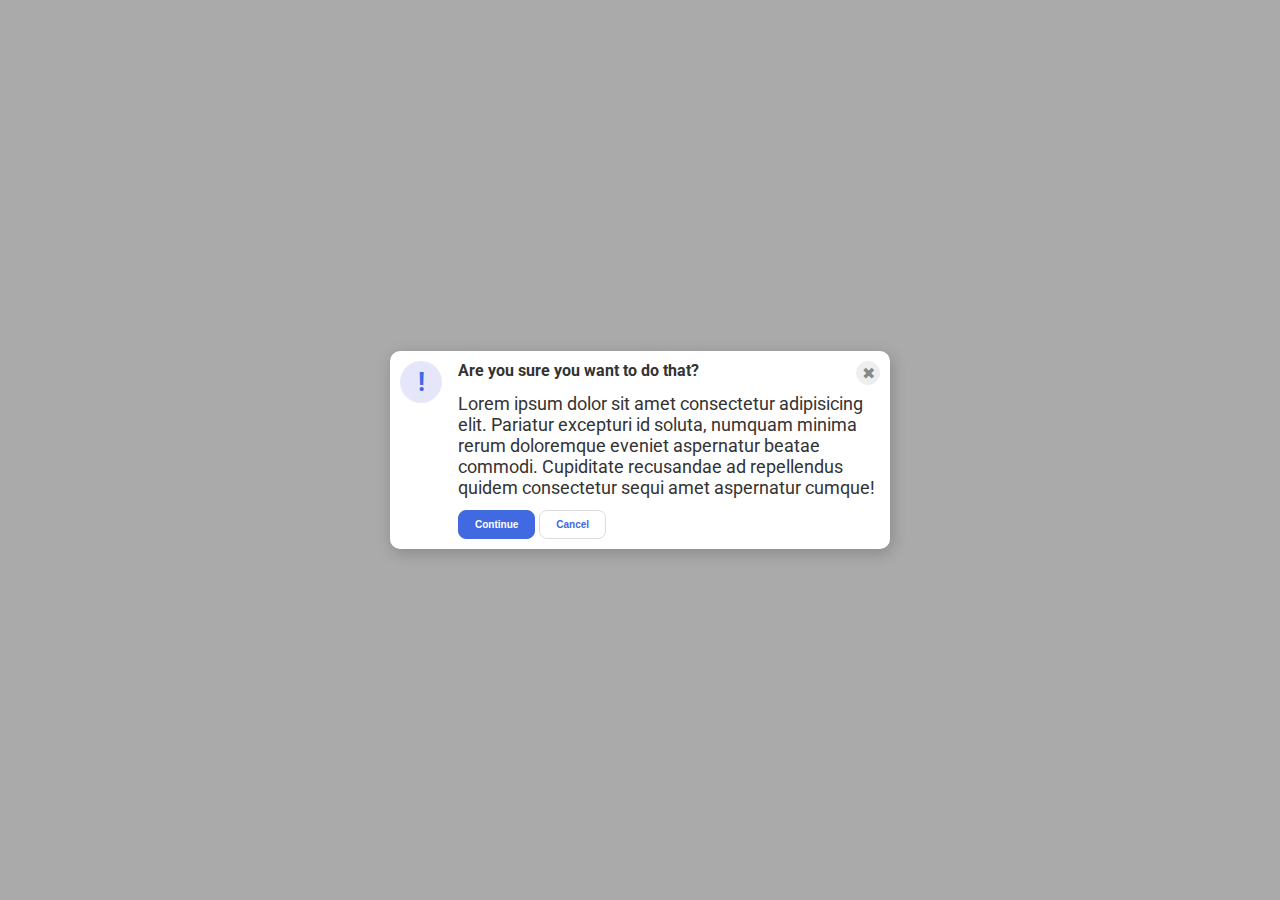
<file: flex/05-flex-modal/index.html>
<!DOCTYPE html>
<html lang="en">
  <head>
    <meta charset="UTF-8">
    <meta http-equiv="X-UA-Compatible" content="IE=edge">
    <meta name="viewport" content="width=device-width, initial-scale=1.0">
    <link rel="stylesheet" href="style.css">
    <title>Modal</title>
  </head>
  <body>
    <div class="modal">
      <div class="icon">!</div>
      <div class="container">
        <div class="header">
          Are you sure you want to do that?
          <div><button class="close-button">✖</button></div>
        </div>
        <div class="text">Lorem ipsum dolor sit amet consectetur adipisicing elit. Pariatur excepturi id soluta, numquam minima rerum doloremque eveniet aspernatur beatae commodi. Cupiditate recusandae ad repellendus quidem consectetur sequi amet aspernatur cumque!</div>
        <button class="continue">Continue</button>
        <button class="cancel">Cancel</button>
      </div>   
    </div>
  </body>
</html>
</file>
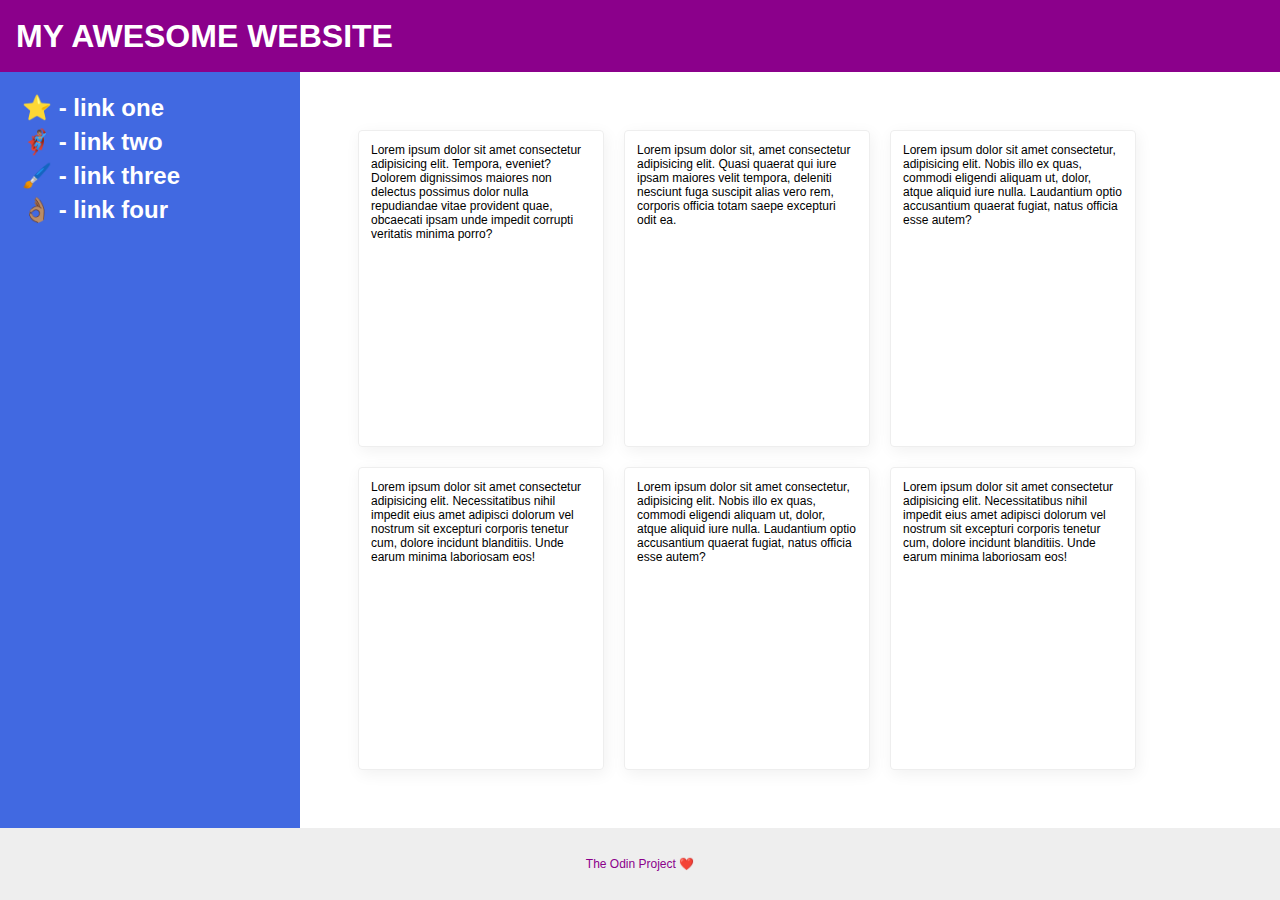
<file: flex/07-flex-layout-2/index.html>
<!DOCTYPE html>
<html lang="en">
  <head>
    <meta charset="UTF-8">
    <meta http-equiv="X-UA-Compatible" content="IE=edge">
    <meta name="viewport" content="width=device-width, initial-scale=1.0">
    <title>The Holy Grail</title>
    <link rel="stylesheet" href="style.css">
  </head>
  <body>
    <div class="header">
      MY AWESOME WEBSITE
    </div>

    <div class="content">
      <div class="sidebar">
        <ul>
          <li><a href="#">⭐ - link one</a></li>
          <li><a href="#">🦸🏽‍♂️ - link two</a></li>
          <li><a href="#">🖌️ - link three</a></li>
          <li><a href="#">👌🏽 - link four</a></li>
        </ul>
      </div>
      <div class="text-container">
        <div class="card">Lorem ipsum dolor sit amet consectetur adipisicing elit. Tempora, eveniet? Dolorem dignissimos maiores non delectus possimus dolor nulla repudiandae vitae provident quae, obcaecati ipsam unde impedit corrupti veritatis minima porro?</div>
        <div class="card">Lorem ipsum dolor sit, amet consectetur adipisicing elit. Quasi quaerat qui iure ipsam maiores velit tempora, deleniti nesciunt fuga suscipit alias vero rem, corporis officia totam saepe excepturi odit ea.</div>
        <div class="card">Lorem ipsum dolor sit amet consectetur, adipisicing elit. Nobis illo ex quas, commodi eligendi aliquam ut, dolor, atque aliquid iure nulla. Laudantium optio accusantium quaerat fugiat, natus officia esse autem?</div>
        <div class="card">Lorem ipsum dolor sit amet consectetur adipisicing elit. Necessitatibus nihil impedit eius amet adipisci dolorum vel nostrum sit excepturi corporis tenetur cum, dolore incidunt blanditiis. Unde earum minima laboriosam eos!</div>
        <div class="card">Lorem ipsum dolor sit amet consectetur, adipisicing elit. Nobis illo ex quas, commodi eligendi aliquam ut, dolor, atque aliquid iure nulla. Laudantium optio accusantium quaerat fugiat, natus officia esse autem?</div>
        <div class="card">Lorem ipsum dolor sit amet consectetur adipisicing elit. Necessitatibus nihil impedit eius amet adipisci dolorum vel nostrum sit excepturi corporis tenetur cum, dolore incidunt blanditiis. Unde earum minima laboriosam eos!</div>
      </div>
    </div>

    <div class="footer">
      The Odin Project ❤️
    </div>
  </body>
</html>
</file>
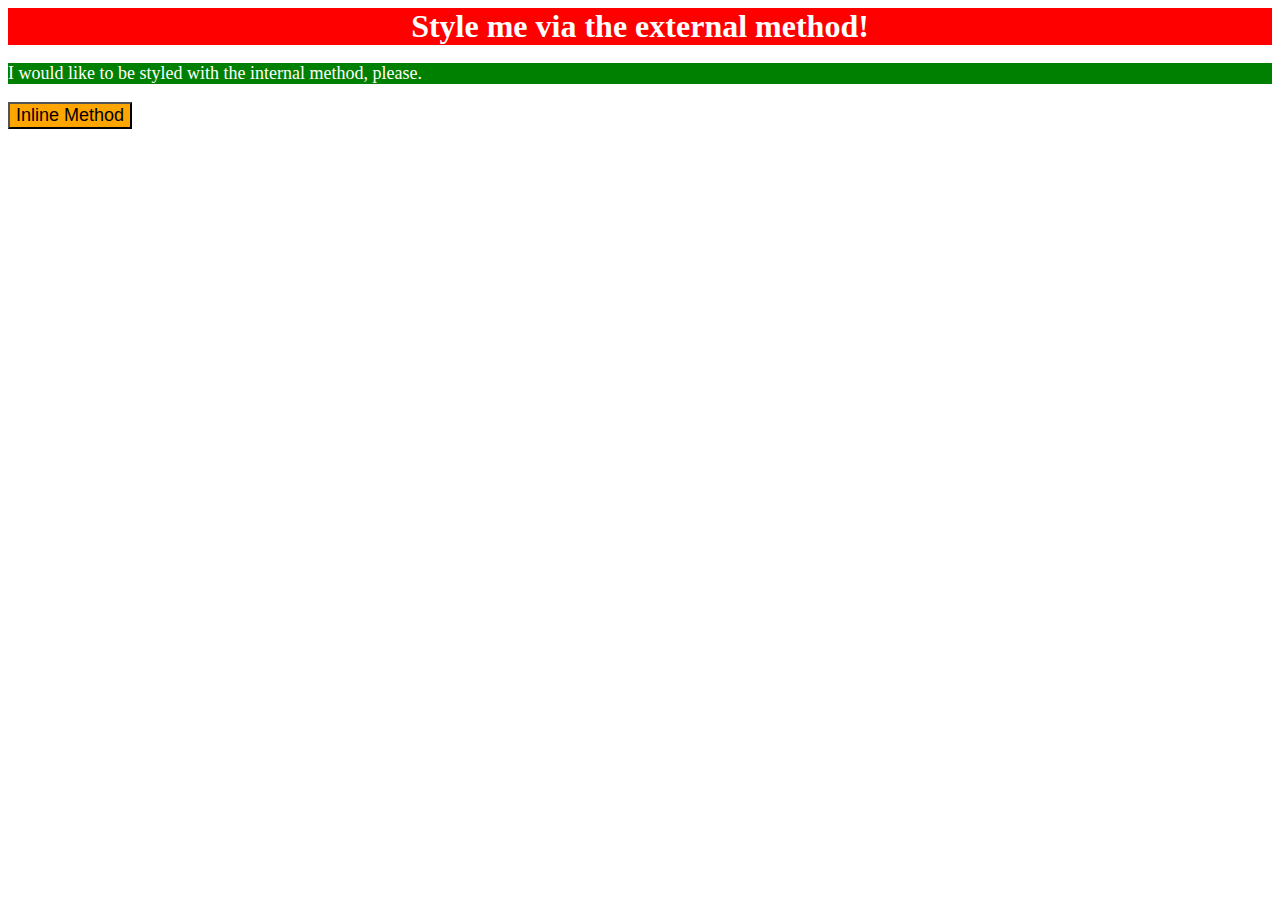
<file: foundations/01-css-methods/index.html>
<!DOCTYPE html>
<html lang="en">
  <head>
    <meta charset="UTF-8">
    <link rel="stylesheet" href="stylesheet.css">
    <meta http-equiv="X-UA-Compatible" content="IE=edge">
    <meta name="viewport" content="width=device-width, initial-scale=1.0">
    <title>Methods for Adding CSS</title>
    <style> 
      p {
        background-color: green;
        color: white;
        font-size: 18px;
      }
    </style>
  </head>
  <body>
    <div>Style me via the external method!</div>
    <p>I would like to be styled with the internal method, please.</p>
    <button style="background-color: orange; font-size: 18px;">Inline Method</button>
  </body>
</html>
</file>
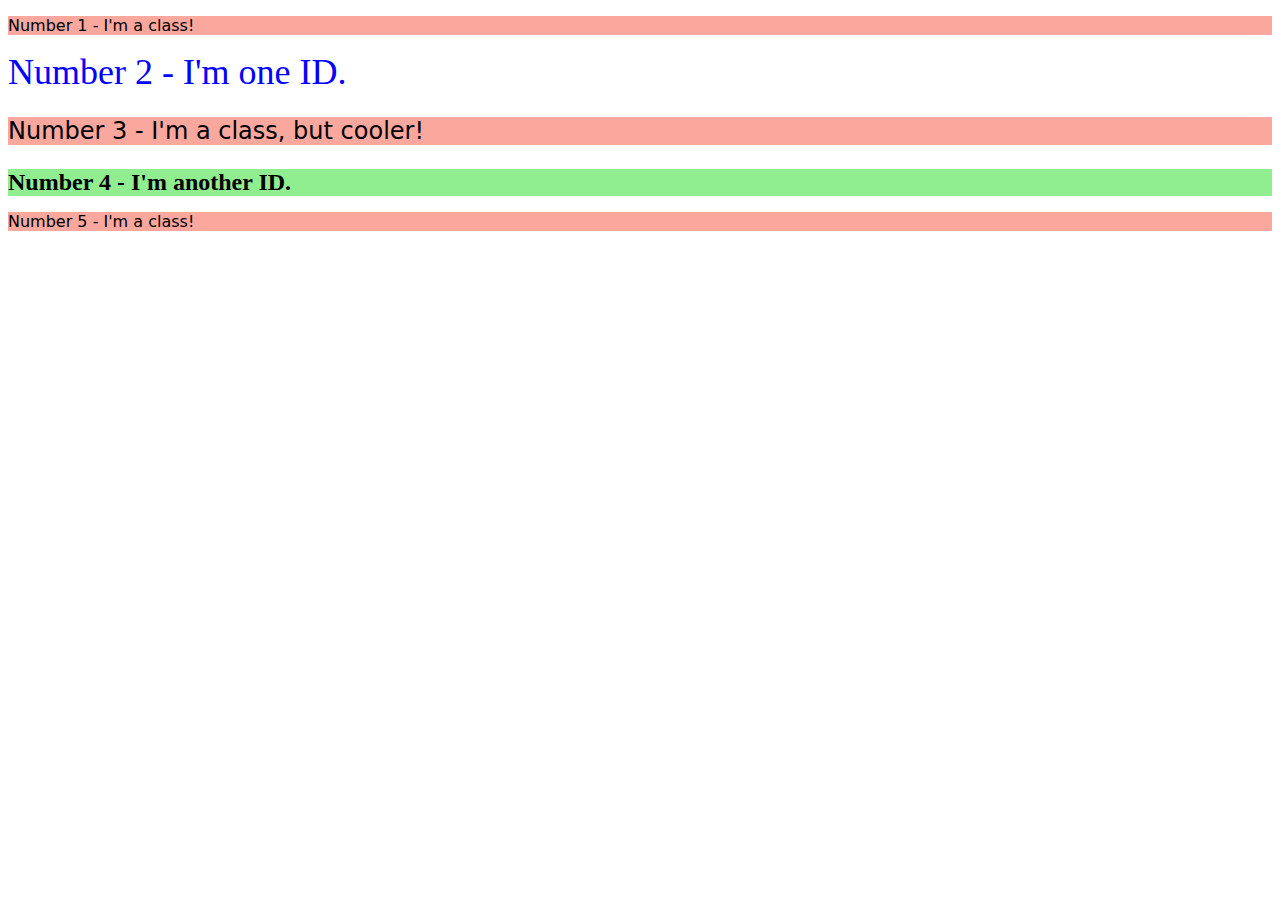
<file: foundations/02-class-id-selectors/index.html>
<!DOCTYPE html>
<html lang="en">
  <head>
    <meta charset="UTF-8">
    <meta http-equiv="X-UA-Compatible" content="IE=edge">
    <meta name="viewport" content="width=device-width, initial-scale=1.0">
    <title>Class and ID Selectors</title>
    <link rel="stylesheet" href="style.css">
  </head>
  <body>
    <p class="odd">Number 1 - I'm a class!</p>
    <div id="second">Number 2 - I'm one ID.</div>
    <p class="odd large-font">Number 3 - I'm a class, but cooler!</p>
    <div id="fourth" class="large-font">Number 4 - I'm another ID.</div>
    <p class="odd">Number 5 - I'm a class!</p>
  </body>
</html>
</file>
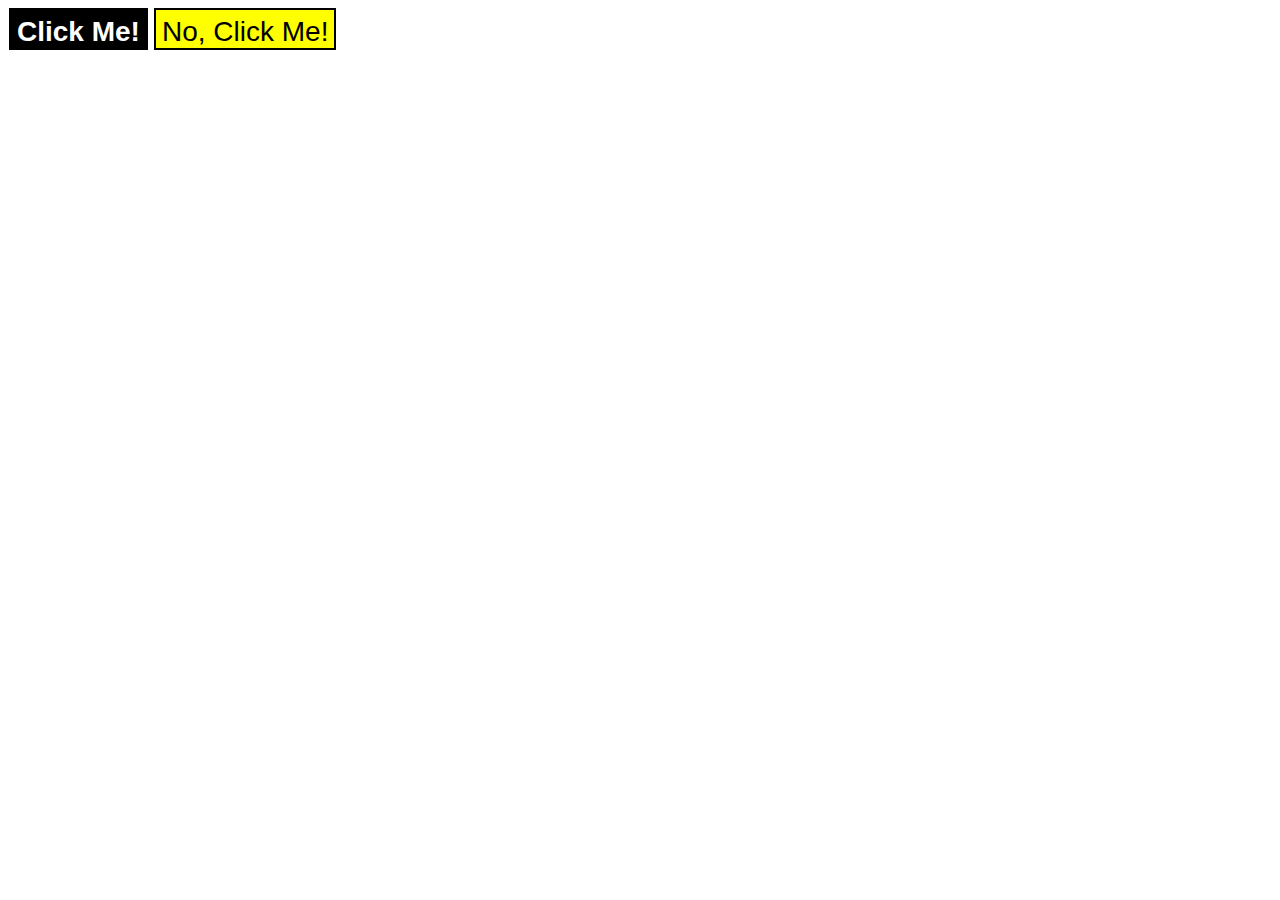
<file: foundations/03-grouping-selectors/index.html>
<!DOCTYPE html>
<html lang="en">
  <head>
    <meta charset="UTF-8">
    <meta http-equiv="X-UA-Compatible" content="IE=edge">
    <meta name="viewport" content="width=device-width, initial-scale=1.0">
    <title>Grouping Selectors</title>
    <link rel="stylesheet" href="style.css">
  </head>
  <body>
    <button class="black button">Click Me!</button>
    <button class="yellow button">No, Click Me!</button>
  </body>
</html>
</file>
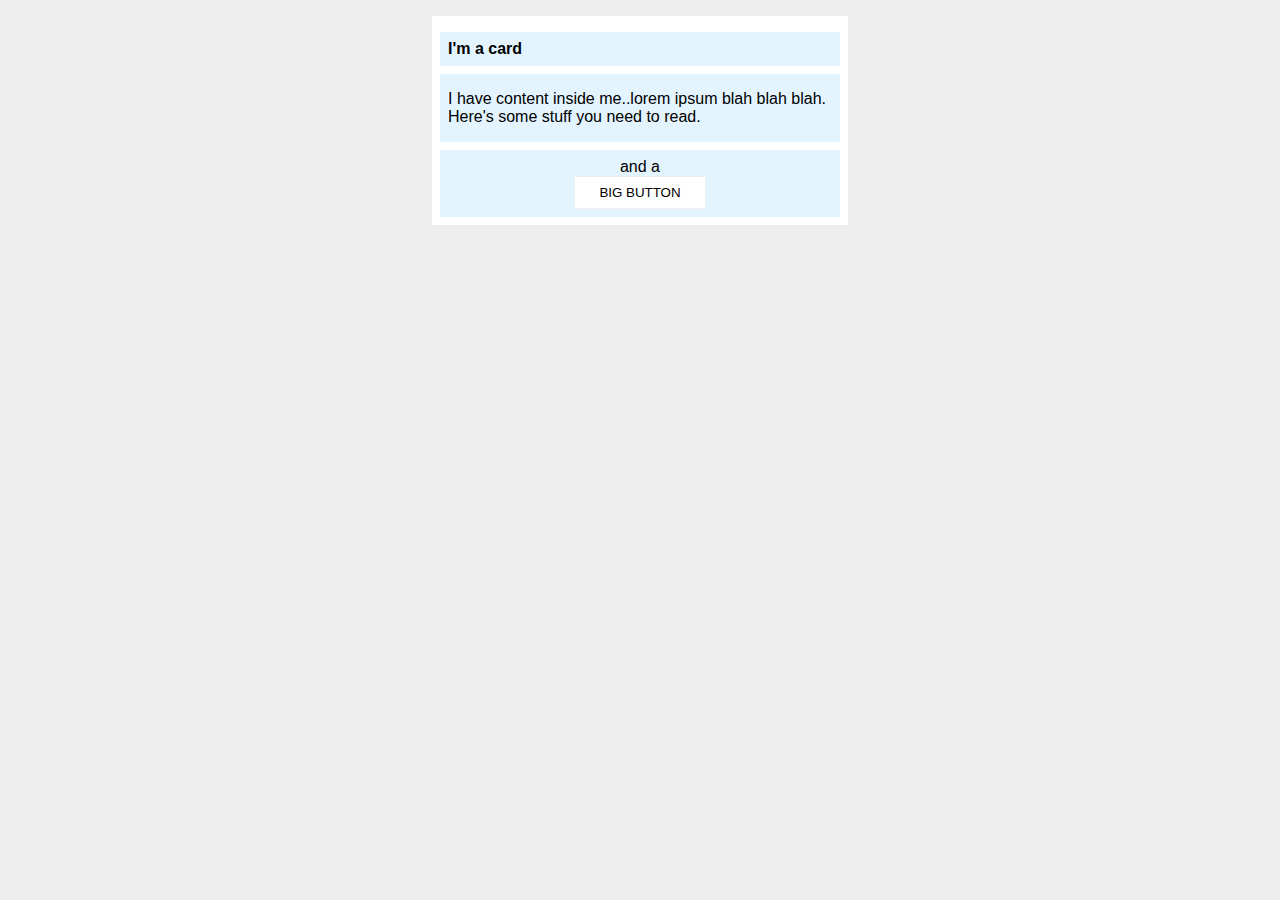
<file: margin-and-padding/02-margin-and-padding-2/index.html>
<!DOCTYPE html>
<html lang="en">
  <head>
    <meta charset="UTF-8">
    <meta http-equiv="X-UA-Compatible" content="IE=edge">
    <meta name="viewport" content="width=device-width, initial-scale=1.0">
    <title>Margin and Padding exercise 2</title>
    <link rel="stylesheet" href="style.css">
  </head>
  <body>
    <div class="card">
      <h1 class="title">I'm a card</h1>
      <div class="content">I have content inside me..lorem ipsum blah blah blah. Here's some stuff you need to read.</div>
      <div class="button-container">and a <button>BIG BUTTON</button>
      </div>
    </div>
  </body>
</html>
</file>
<file: flex/05-flex-modal/style.css>
@import url('https://fonts.googleapis.com/css2?family=Roboto:wght@400;700&display=swap');

html, body {
  height: 100%;
}

body {
  font-family: Roboto, sans-serif;
  font-size: large;
  margin: 0;
  background: #aaa;
  color: #333;
  /* I'll give you this one for free lol */
  display: flex;
  align-items: center;
  justify-content: center;
}

h2 {
  margin: 4px 0px 0px 0px;
}

.header {
  margin: 0px 0px 8px 0px;
  display: flex;
  justify-content: space-between;
  align-items: start;
  font-size: 16px;
  font-weight: bold;
}

.modal {
  background: white;
  width: 480px;
  border-radius: 10px;
  box-shadow: 2px 4px 16px rgba(0,0,0,.2);
  padding: 10px;
  display: flex;
  flex: none;
  align-items: start;
  justify-content: center;
}

.icon {
  color: royalblue;
  font-size: 26px;
  font-weight: 700;
  background: lavender;
  width: 42px;
  height: 42px;
  border-radius: 50%;
  display: flex;
  flex: none;
  align-items: center;
  justify-content: center;
}

.close-button {
  background: #eee;
  border-radius: 50%;
  color: #888;
  font-weight: 400;
  font-size: 16px;
  height: 24px;
  width: 24px;
  display: flex;
  flex: none;
  align-items: center;
  justify-content: center;
  border: 1px solid #eee;
  margin: 0px;
  padding: 0px;
}

.container {
  margin: 0px 0px 0px 16px;
}

button {
  cursor: pointer;
  padding: 8px 16px;
  border-radius: 8px;
  font-size: 10px;
  font-weight: bold;
  margin-top: 12px;
}

button.continue {
  background: royalblue;
  border: 1px solid royalblue;
  color: white;
}

button.cancel {
  background: white;
  border: 1px solid #ddd;
  color: royalblue;
}
</file>
<file: flex/07-flex-layout-2/style.css>
body {
  font-family: -apple-system, BlinkMacSystemFont, 'Segoe UI', Roboto, Oxygen, Ubuntu, Cantarell, 'Open Sans', 'Helvetica Neue', sans-serif;
  font-size: 12px;
  font-weight: 500;
  margin: 0;
  min-height: 100vh;
  display: flex;
  flex-direction: column;
  justify-content: space-between;
}

ul {
  list-style-type: none;
  margin-top: 0px;
  padding: 16px;
  font-weight: bold;
}

li {
  margin: 6px;
}

.header {
  height: 72px;
  background: darkmagenta;
  color: white;
  font-size: 32px;
  font-weight: 900;
  padding: 0px 16px 0px;
  flex: none;
  align-content: center;
}

.footer {
  height: 72px;
  background: #eee;
  color: darkmagenta;
  text-align: center;
  align-content: center;
  flex: none;
}

.content {
  display: flex;
  flex: 1 0 auto;
}

.sidebar {
  width: 300px;
  background: royalblue;
  box-sizing: border-box;
  flex: none;
}

.sidebar a {
  font-size: 24px;
  text-decoration: none;
  color: white;
}

.text-container {
  display: flex;
  flex-wrap: wrap;
  padding: 48px;
}

.card {
  border: 1px solid #eee;
  box-shadow: 2px 4px 16px rgba(0,0,0,.06);
  border-radius: 4px;
  margin: 10px;
  padding: 12px;
  width: 220px;
}
</file>
<file: foundations/01-css-methods/stylesheet.css>
div {
    background-color: red;
    color: white;
    font-size: 32px;
    font-weight: bold;
    text-align: center;
}
</file>
<file: foundations/02-class-id-selectors/style.css>
.odd {
   background-color: hsl(6, 90%, 80%);
   font-family: Verdana, "DejaVu Sans", sans-serif;
}

#second {
    color: rgb(0, 0, 255);
    font-size: 36px;
}

.large-font {
    font-size: 24px;
}

#fourth {
    background-color: lightgreen;
    font-weight: bold;
}
</file>
<file: foundations/03-grouping-selectors/style.css>
.button {
    border: 2px solid #000000;
    margin: 0px 1px;
    padding: 6px 6px 0px;
    font-size: 28px;
    font-family: Helvetica, 'Times New Roman', sans-serif;
}

.button.black {
    background-color: #000000;
    color: #ffffff;
    font-weight: 600;
}

.button.yellow {
    background-color: #ffff00;
}
</file>
<file: margin-and-padding/02-margin-and-padding-2/style.css>
body {
  background: #eee;
  font-family: sans-serif;
}

.card {
  width: 400px;
  background: #fff;
  margin: 16px auto;
  padding: 8px;
}

.title {
  background: #e3f4ff;
  margin: 8px 0px;
  padding: 8px 8px;
  font-size: 16px;
}

.content {
  background: #e3f4ff;
  margin: 8px 0px;
  padding: 16px 8px;
}

.button-container {
  background: #e3f4ff;
  text-align: center;
  padding: 8px; 
}

button {
  background: white;
  border: 1px solid #eee;
  margin: 0px auto;
  padding: 8px 24px;
  display: block;
  justify-content: center;
}
</file>
